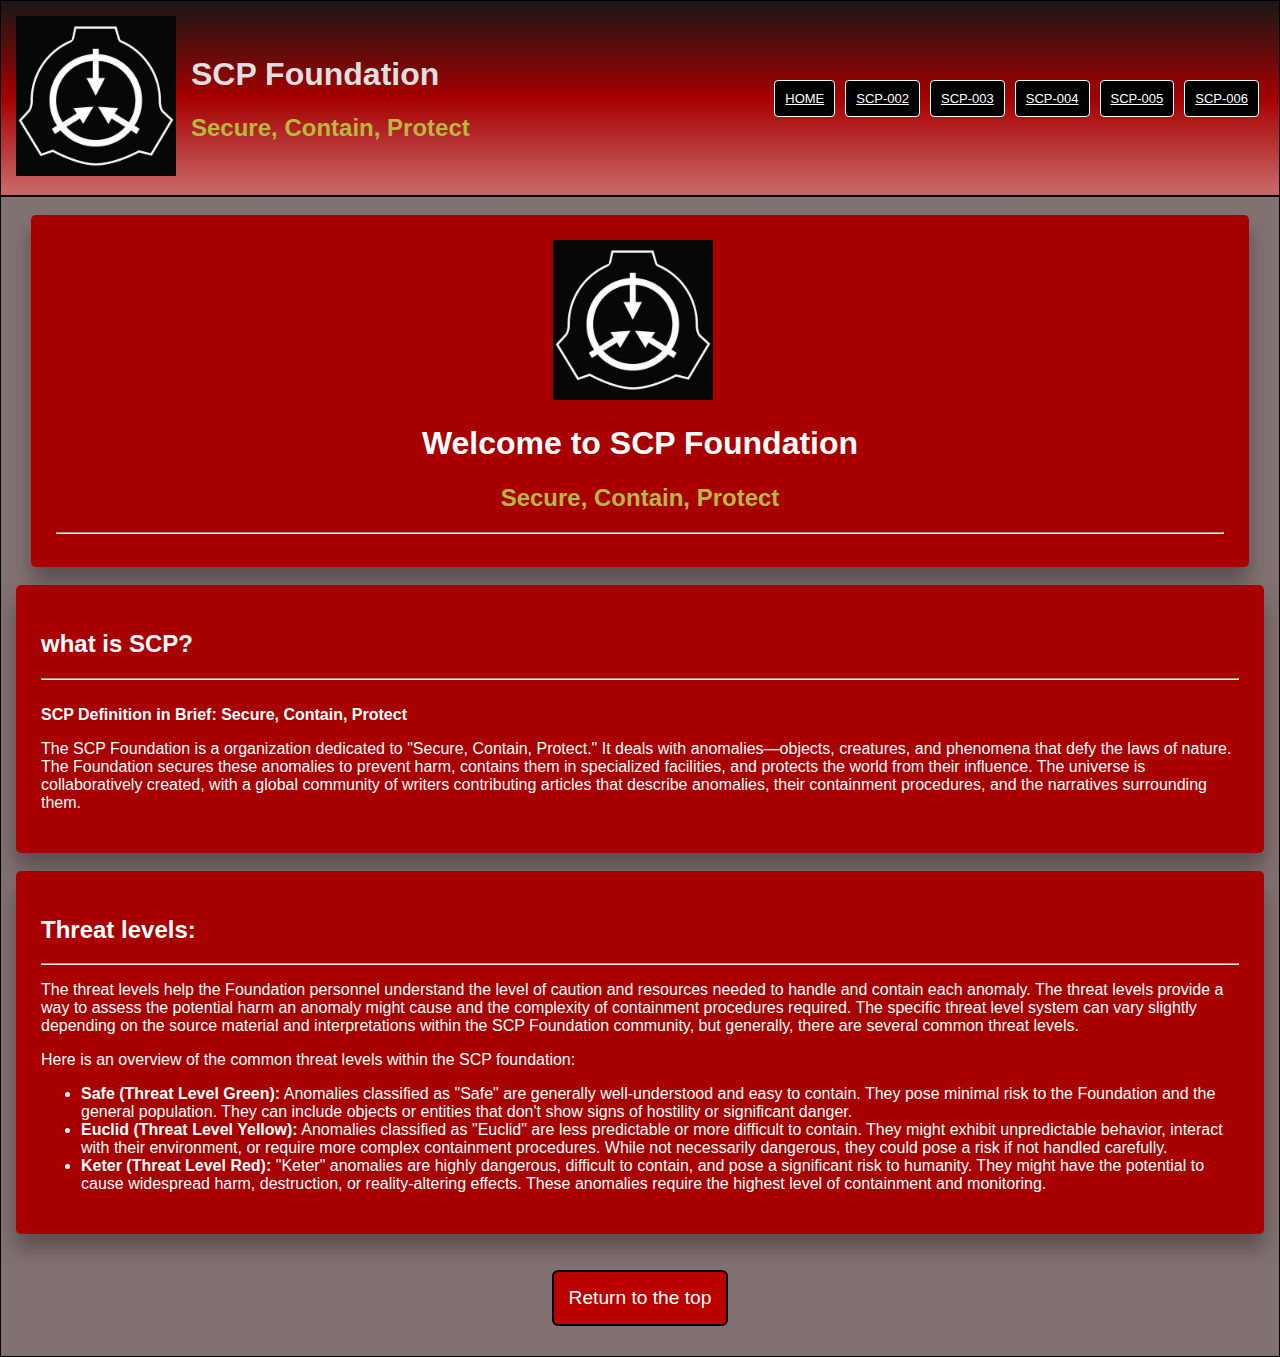
<file: index.html>
<!DOCTYPE html>
<html lang="en">
<head>
    <meta charset="UTF-8">
    <meta name="viewport" content="width=device-width, initial-scale=1.0">
    <link href="style.css" rel="stylesheet"> 
    <title>SCP-wiki.com</title>
</head>
<body>
    
    <nav class="title">

        <a href="index.html"><img src="images/SCPIogo.webp" alt="SCP" height="160px" class="SCP_img"></a>
        <label>
            <h1>SCP Foundation</h1>

            <div class="title_name">
            <h2>Secure, Contain, Protect</h2>
            </div>

        </label>

        <button class="MenuNav" onclick="" id="MenuNav">Menu</button>

        <ul class="navbar">
        <li><a href="index.html" class="active">Home</a></li>
        <li><a href="scp-002.html" class="active">SCP-002</a></li>
        <li><a href="scp-003.html" class="active">SCP-003</a></li>
        <li><a href="scp-004.html" class="active">SCP-004</a></li>
        <li><a href="scp-005.html" class="active">SCP-005</a></li>
        <li><a href="scp-006.html" class="active">SCP-006</a></li>
        </ul>

    </nav>

    <div class="Menu" id="Menu">
        <ul class="navbar2">
            <li><a href="index.html" class="active">Home</a></li>
            <li><a href="scp-002.html" class="active">SCP-002</a></li>
            <li><a href="scp-003.html" class="active">SCP-003</a></li>
            <li><a href="scp-004.html" class="active">SCP-004</a></li>
            <li><a href="scp-005.html" class="active">SCP-005</a></li>
            <li><a href="scp-006.html" class="active">SCP-006</a></li>
        </ul>
    </div>


    <div class="background_behind_IMG">
        <br>
        <div class="mainpage">
            <div class="introduction">
                <a href="index.html"><img src="images/SCPIogo.webp" alt="SCP" height="160px" class="SCP_img"></a>
                <label>
                <h1>Welcome to SCP Foundation</h1>

                <div class="title_name">
                    <h2>Secure, Contain, Protect</h2>
                </div>

                </label>
                <hr>
            </div>
        </div>

        <br>

        <div class="introduction">
            <h2>what is SCP?</h2>
            <hr>
            <br>

            <b>SCP Definition in Brief: Secure, Contain, Protect</b>

            <p>The SCP Foundation is a organization dedicated to "Secure, Contain, Protect." It deals with anomalies—objects, creatures, and phenomena that defy the laws of nature. The Foundation secures these anomalies to prevent harm, contains them in specialized facilities, and protects the world from their influence. The universe is collaboratively created, with a global community of writers contributing articles that describe anomalies, their containment procedures, and the narratives surrounding them.</p>
        </div>
        <br>
        <div class="introduction">

            <h2>Threat levels:</h2>
            <hr>
            <p>The threat levels help the Foundation personnel understand the level of caution and resources needed to handle and contain each anomaly. The threat levels provide a way to assess the potential harm an anomaly might cause and the complexity of containment procedures required. The specific threat level system can vary slightly depending on the source material and interpretations within the SCP Foundation community, but generally, there are several common threat levels.</p>

            <table>Here is an overview of the common threat levels within the SCP foundation:
                <ul>
                    <li>
                        <b>Safe (Threat Level Green):</b>
                        Anomalies classified as "Safe" are generally well-understood and easy to contain. They pose minimal risk to the Foundation and the general population. They can include objects or entities that don't show signs of hostility or significant danger.
                    </li>
                    <li>
                        <b>Euclid (Threat Level Yellow):</b>
                        Anomalies classified as "Euclid" are less predictable or more difficult to contain. They might exhibit unpredictable behavior, interact with their environment, or require more complex containment procedures. While not necessarily dangerous, they could pose a risk if not handled carefully.
                    </li>
                    <li>
                        <b>Keter (Threat Level Red):</b>
                        "Keter" anomalies are highly dangerous, difficult to contain, and pose a significant risk to humanity. They might have the potential to cause widespread harm, destruction, or reality-altering effects. These anomalies require the highest level of containment and monitoring.
            
                    </li>
                </ul>

            </table>


        </div>
        <br>
        <br>
        <div class="Returntotop">
            <button id="returnToTopButton" type="">Return to the top</button>
        </div>
        <br>
        <br>
    </div>
</body>
<script src="script.js"></script>
</html>
</file>
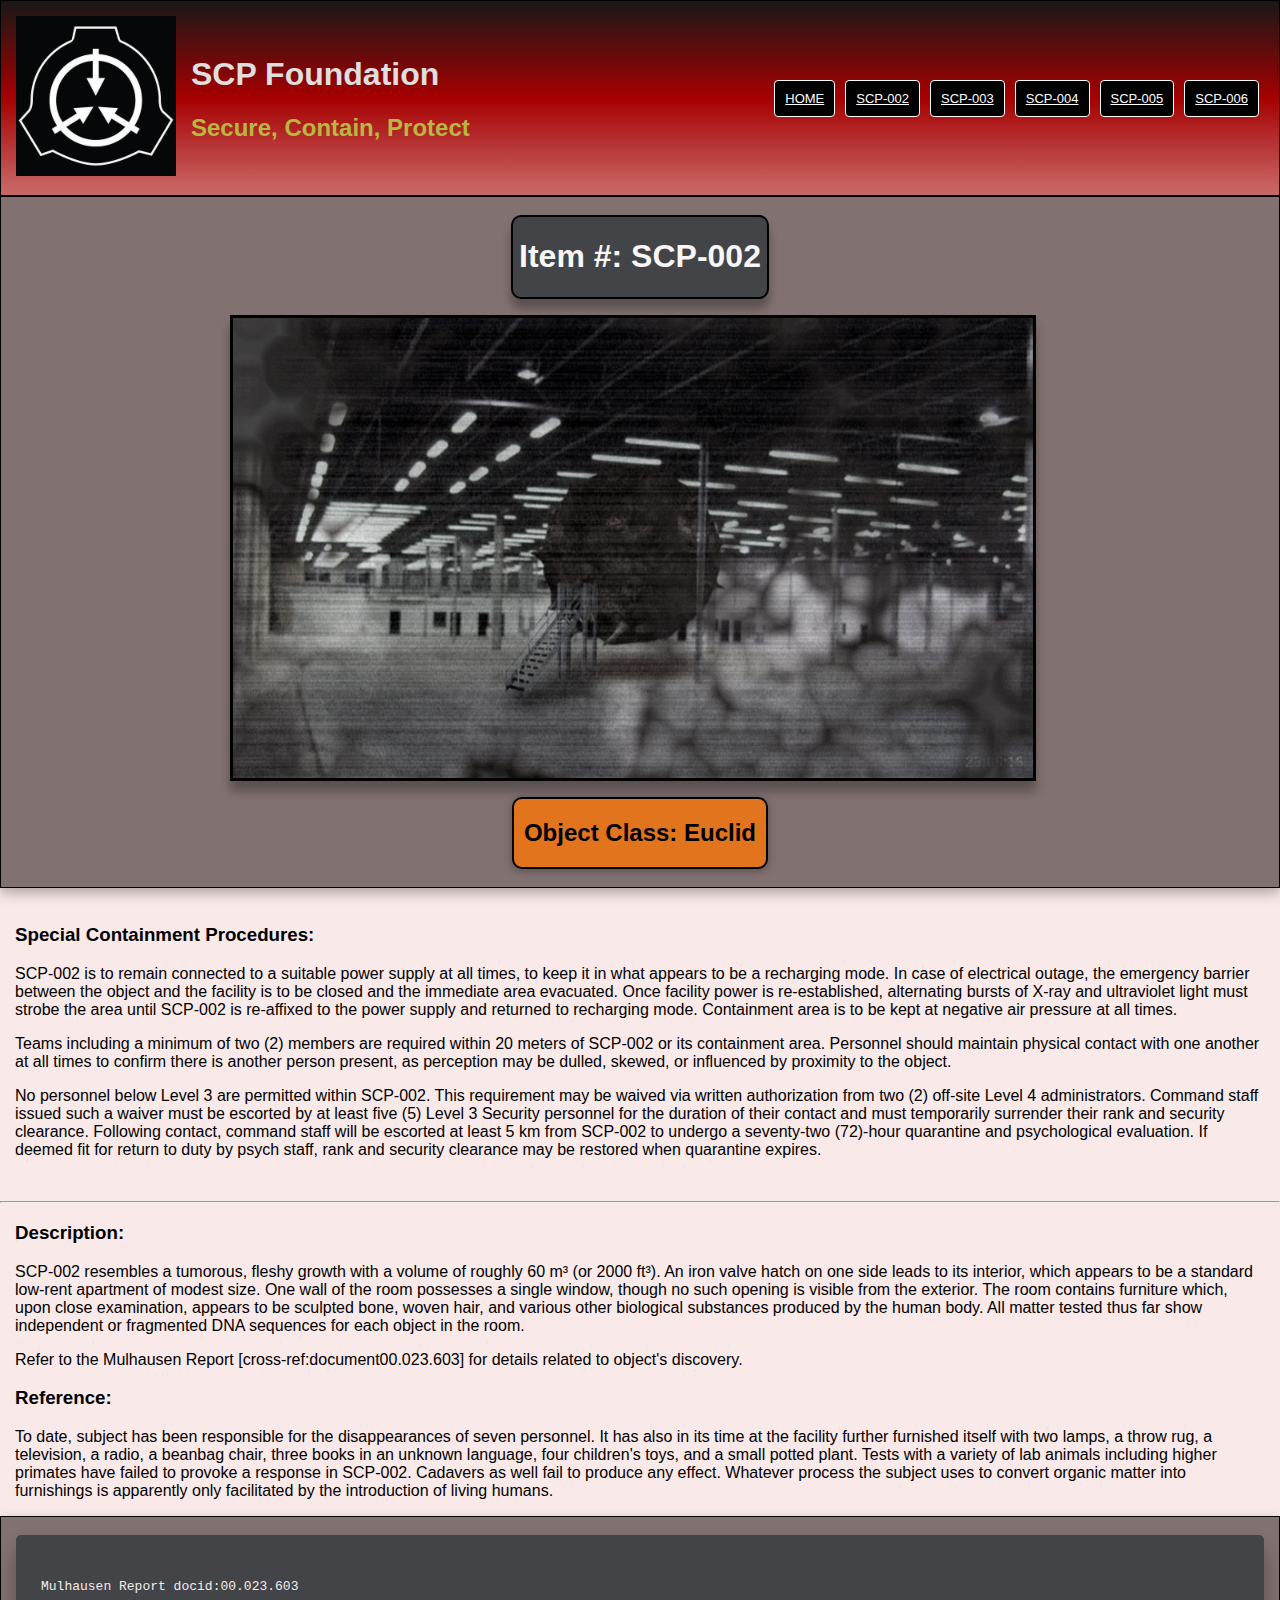
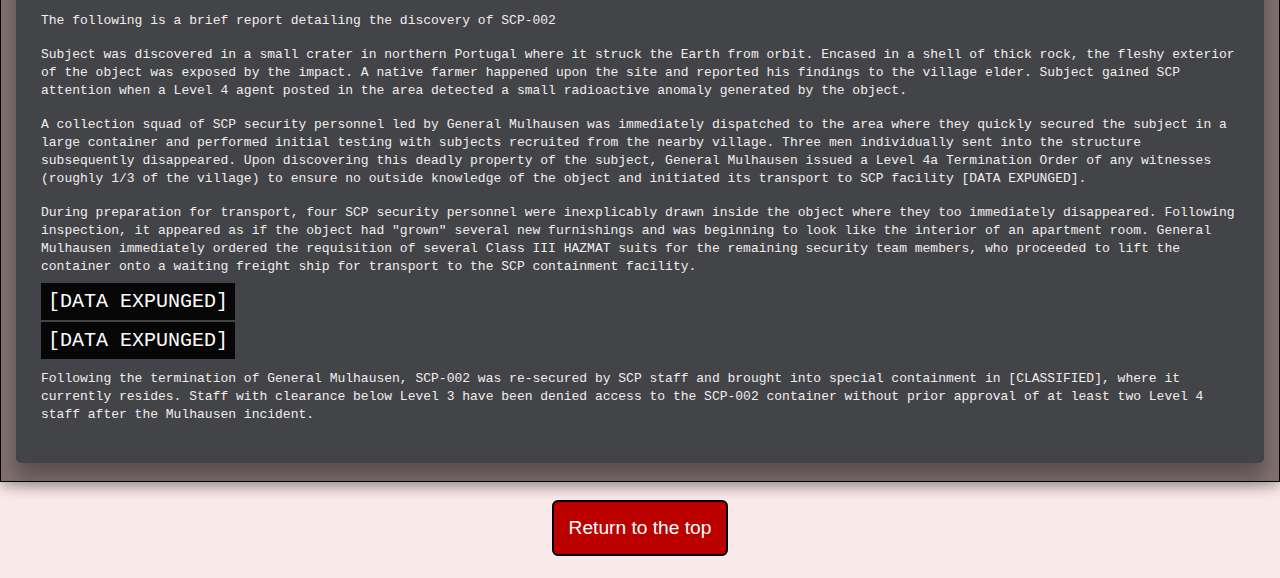
<file: scp-002.html>
<!DOCTYPE html>
<html lang="en">
<head>
    <meta charset="UTF-8">
    <meta name="viewport" content="width=device-width, initial-scale=1.0">
    <link href="style.css" rel="stylesheet">
    <title>SCP-002 - SCP Foundation</title>
</head>

<body>
    <nav class="title">

        <a href="index.html"><img src="images/SCPIogo.webp" alt="SCP" height="160px" class="SCP_img"></a>
        <label>
            <h1>SCP Foundation</h1>

            <div class="title_name">
            <h2>Secure, Contain, Protect</h2>
            </div>

        </label>

        <button class="MenuNav" onclick="" id="MenuNav">Menu</button>

        <ul class="navbar">
        <li><a href="index.html" class="active">Home</a></li>
        <li><a href="scp-002.html" class="active">SCP-002</a></li>
        <li><a href="scp-003.html" class="active">SCP-003</a></li>
        <li><a href="scp-004.html" class="active">SCP-004</a></li>
        <li><a href="scp-005.html" class="active">SCP-005</a></li>
        <li><a href="scp-006.html" class="active">SCP-006</a></li>
        </ul>

    </nav>

    <div class="Menu" id="Menu">
        <ul class="navbar2">
            <li><a href="index.html" class="active">Home</a></li>
            <li><a href="scp-002.html" class="active">SCP-002</a></li>
            <li><a href="scp-003.html" class="active">SCP-003</a></li>
            <li><a href="scp-004.html" class="active">SCP-004</a></li>
            <li><a href="scp-005.html" class="active">SCP-005</a></li>
            <li><a href="scp-006.html" class="active">SCP-006</a></li>
        </ul>
    </div>

    <div class="background_behind_IMG">


        <br>
        <div class="Item_num">
            <h1>Item #: SCP-002</h1>
        </div>
        <div class="SCP_img">
            <p><img  class="responsive_img" src="images/800px-SCP002.jpg" alt="SCP-002"></p>
        </div>
        <div class="Euclid">
            <h2><span><b>Object Class: </b>Euclid</span></h2>
        </div>

        
        <br>
    </div>
    
    <div class="Document">
        <br>
    <h3>Special Containment Procedures:</h3>
    <p>SCP-002 is to remain connected to a suitable power supply at all times, to keep it in what appears to be a recharging mode. In case of electrical outage, the emergency barrier between the object and the facility is to be closed and the immediate area evacuated. Once facility power is re-established, alternating bursts of X-ray and ultraviolet light must strobe the area until SCP-002 is re-affixed to the power supply and returned to recharging mode. Containment area is to be kept at negative air pressure at all times.</p>
    <p>Teams including a minimum of two (2) members are required within 20 meters of SCP-002 or its containment area. Personnel should maintain physical contact with one another at all times to confirm there is another person present, as perception may be dulled, skewed, or influenced by proximity to the object.</p>
    <p>No personnel below Level 3 are permitted within SCP-002. This requirement may be waived via written authorization from two (2) off-site Level 4 administrators. Command staff issued such a waiver must be escorted by at least five (5) Level 3 Security personnel for the duration of their contact and must temporarily surrender their rank and security clearance. Following contact, command staff will be escorted at least 5 km from SCP-002 to undergo a seventy-two (72)-hour quarantine and psychological evaluation. If deemed fit for return to duty by psych staff, rank and security clearance may be restored when quarantine expires.</p>

    </div>

    

    <br>
    <hr>

    <div class="Document">

    <h3>Description:</h3>

    <p>SCP-002 resembles a tumorous, fleshy growth with a volume of roughly 60 m³ (or 2000 ft³). An iron valve hatch on one side leads to its interior, which appears to be a standard low-rent apartment of modest size. One wall of the room possesses a single window, though no such opening is visible from the exterior. The room contains furniture which, upon close examination, appears to be sculpted bone, woven hair, and various other biological substances produced by the human body. All matter tested thus far show independent or fragmented DNA sequences for each object in the room.</p>
        
    <p>Refer to the Mulhausen Report [cross-ref:document00.023.603] for details related to object's discovery.</p>
        
    <h3>Reference:</h3>
    <p>To date, subject has been responsible for the disappearances of seven personnel. It has also in its time at the facility further furnished itself with two lamps, a throw rug, a television, a radio, a beanbag chair, three books in an unknown language, four children's toys, and a small potted plant. Tests with a variety of lab animals including higher primates have failed to provoke a response in SCP-002. Cadavers as well fail to produce any effect. Whatever process the subject uses to convert organic matter into furnishings is apparently only facilitated by the introduction of living humans.</p>


    </div>
    

    <div class="background_behind_IMG">


        <br>

        <div class="Report_doc">

            <p><code>Mulhausen Report docid:00.023.603</code></p>
    
            <p><code>The following is a brief report detailing the discovery of SCP-002</code></p>
            
            <p><code>Subject was discovered in a small crater in northern Portugal where it struck the Earth from orbit. Encased in a shell of thick rock, the fleshy exterior of the object was exposed by the impact. A native farmer happened upon the site and reported his findings to the village elder. Subject gained SCP attention when a Level 4 agent posted in the area detected a small radioactive anomaly generated by the object.</code></p>
                
            <p><code>A collection squad of SCP security personnel led by General Mulhausen was immediately dispatched to the area where they quickly secured the subject in a large container and performed initial testing with subjects recruited from the nearby village. Three men individually sent into the structure subsequently disappeared. Upon discovering this deadly property of the subject, General Mulhausen issued a Level 4a Termination Order of any witnesses (roughly 1/3 of the village) to ensure no outside knowledge of the object and initiated its transport to SCP facility [DATA EXPUNGED].</code></p>
            <p><code>During preparation for transport, four SCP security personnel were inexplicably drawn inside the object where they too immediately disappeared. Following inspection, it appeared as if the object had "grown" several new furnishings and was beginning to look like the interior of an apartment room. General Mulhausen immediately ordered the requisition of several Class III HAZMAT suits for the remaining security team members, who proceeded to lift the container onto a waiting freight ship for transport to the SCP containment facility.</code></p>
            <p><code class="Hidden">[DATA EXPUNGED]</code></p>
            <p><code class="Hidden">[DATA EXPUNGED]</code></p>
            <p><code>Following the termination of General Mulhausen, SCP-002 was re-secured by SCP staff and brought into special containment in [CLASSIFIED], where it currently resides. Staff with clearance below Level 3 have been denied access to the SCP-002 container without prior approval of at least two Level 4 staff after the Mulhausen incident.</code></p>
    
        </div>
           
        <br>


    </div>
    <br>

    <div class="Returntotop">
        <button id="returnToTopButton">Return to the top</button>
    </div>
    

</body>
<script src="script.js"></script>
</html>
</file>
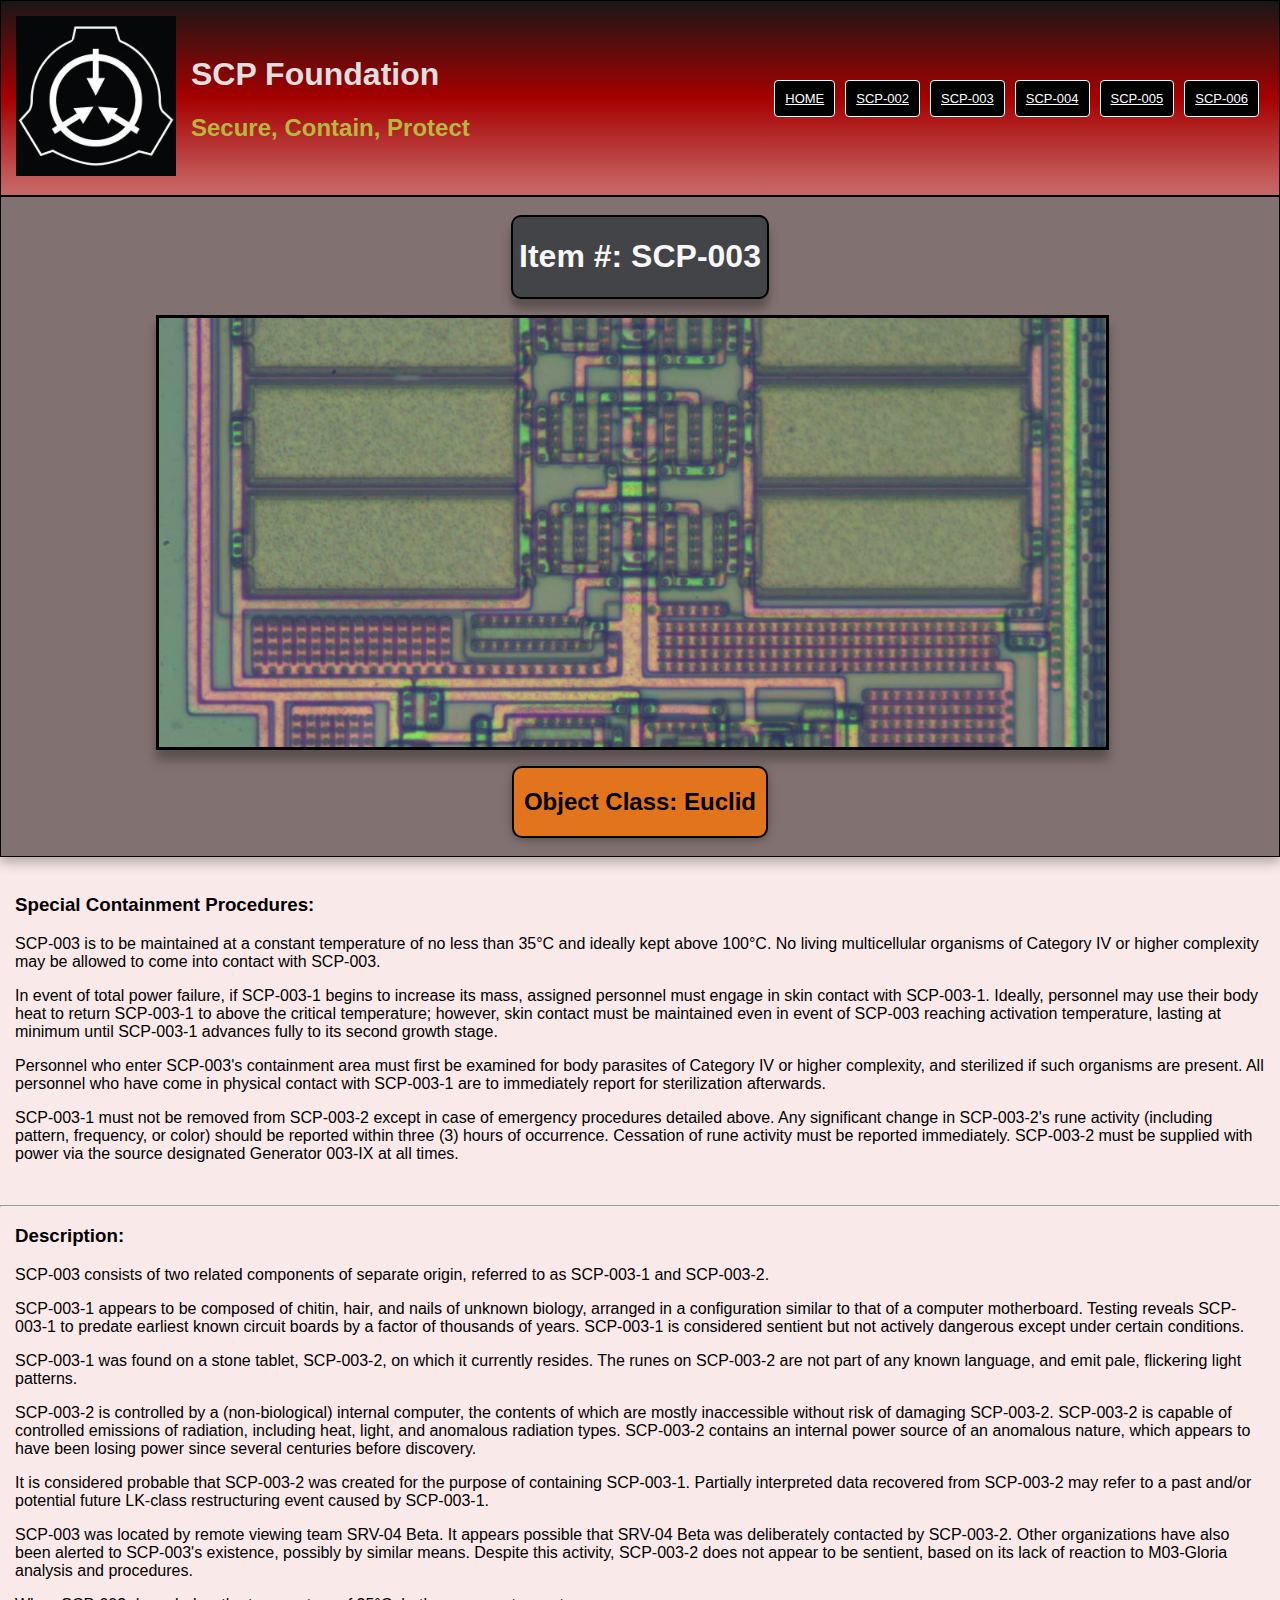
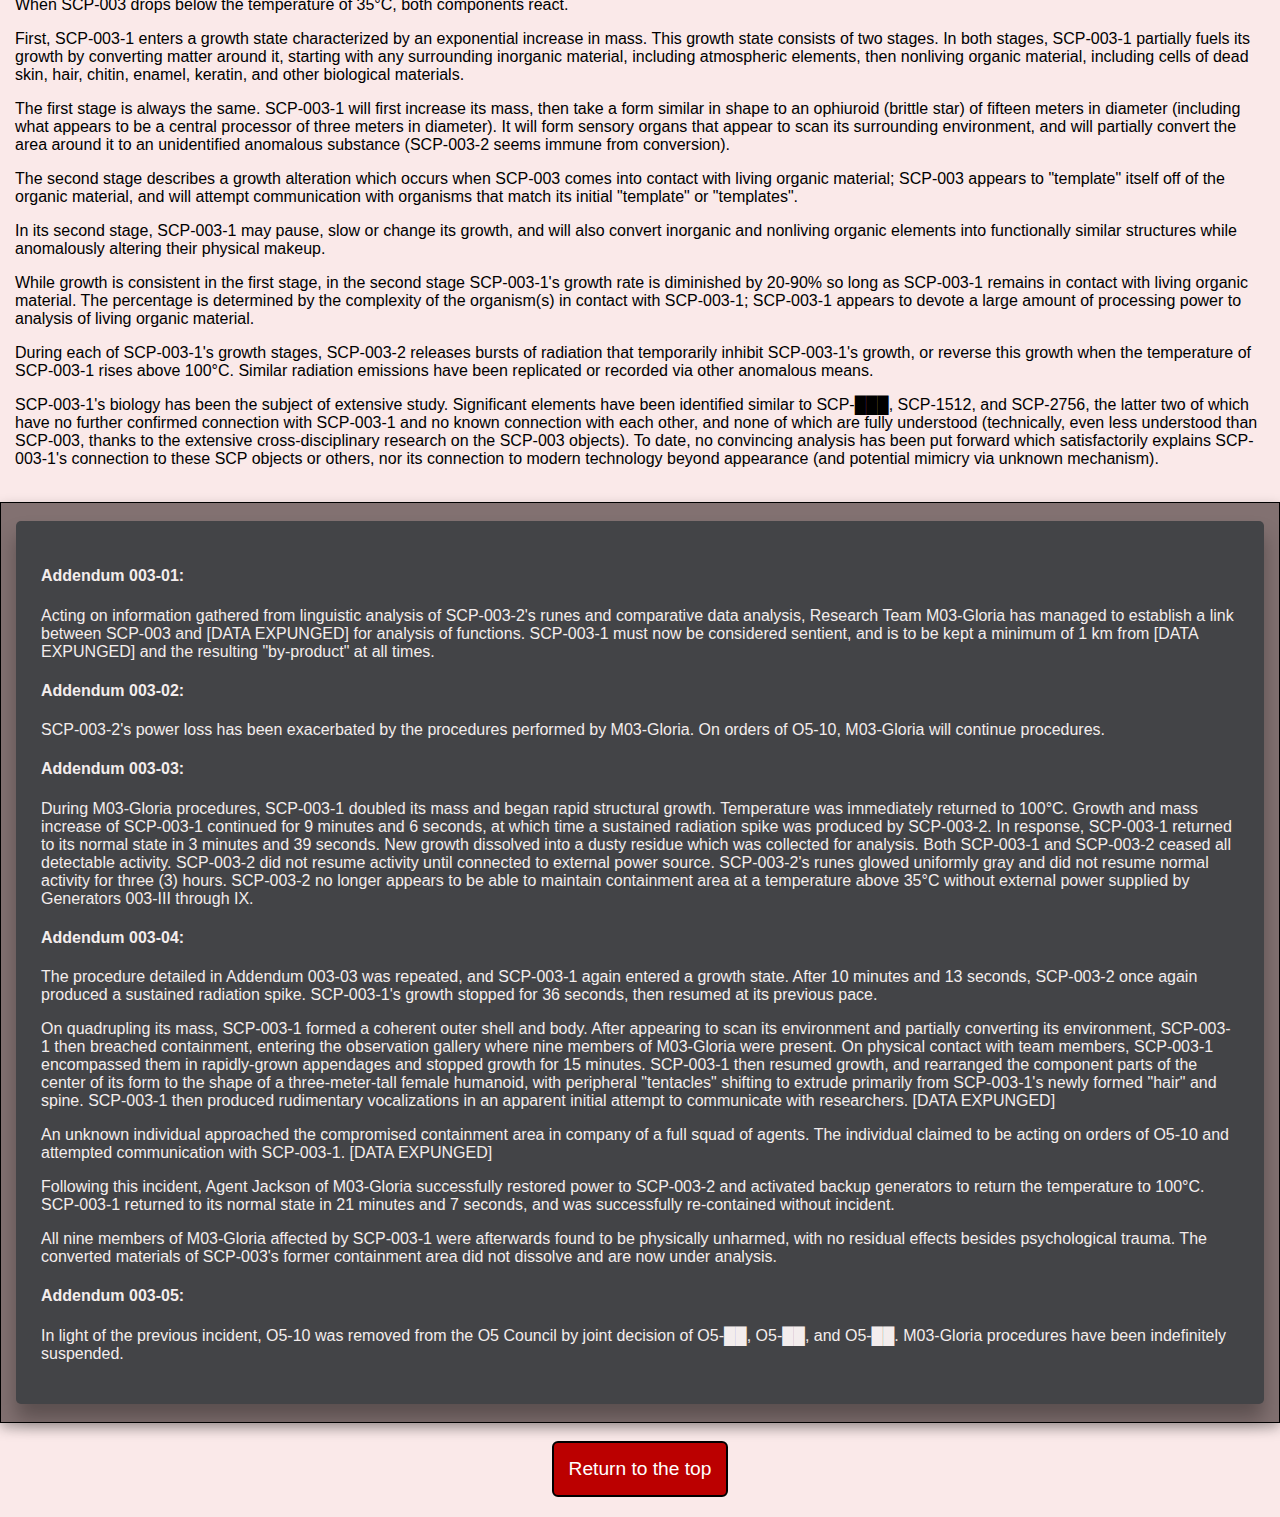
<file: scp-003.html>
<!DOCTYPE html>
<html lang="en">
<head>
    <meta charset="UTF-8">
    <meta name="viewport" content="width=device-width, initial-scale=1.0">
    <link href="style.css" rel="stylesheet">
    <title>SCP-003 - SCP Foundation</title>
</head>
<body>
    <nav class="title">

        <a href="index.html"><img src="images/SCPIogo.webp" alt="SCP" height="160px" class="SCP_img"></a>
        <label>
            <h1>SCP Foundation</h1>

            <div class="title_name">
            <h2>Secure, Contain, Protect</h2>
            </div>

        </label>

        <button class="MenuNav" onclick="" id="MenuNav">Menu</button>

        <ul class="navbar">
        <li><a href="index.html" class="active">Home</a></li>
        <li><a href="scp-002.html" class="active">SCP-002</a></li>
        <li><a href="scp-003.html" class="active">SCP-003</a></li>
        <li><a href="scp-004.html" class="active">SCP-004</a></li>
        <li><a href="scp-005.html" class="active">SCP-005</a></li>
        <li><a href="scp-006.html" class="active">SCP-006</a></li>
        </ul>

    </nav>

    <div class="Menu" id="Menu">
        <ul class="navbar2">
            <li><a href="index.html" class="active">Home</a></li>
            <li><a href="scp-002.html" class="active">SCP-002</a></li>
            <li><a href="scp-003.html" class="active">SCP-003</a></li>
            <li><a href="scp-004.html" class="active">SCP-004</a></li>
            <li><a href="scp-005.html" class="active">SCP-005</a></li>
            <li><a href="scp-006.html" class="active">SCP-006</a></li>
        </ul>
    </div>


    <div class="background_behind_IMG">


        <br>
        <div class="Item_num">
            <h1>Item #: SCP-003</h1>
        </div>
        <div class="SCP_img">
            <p><img  class="responsive_img" src="images/SCP-003a-new.jpg" alt="SCP-002"></p>
        </div>
        <div class="Euclid">
            <h2><b>Object Class: </b>Euclid</h2>
        </div>

        <br>

    </div>

    <div class="Document">
        <br>
        <h3>Special Containment Procedures:</h3>
        <p>SCP-003 is to be maintained at a constant temperature of no less than 35°C and ideally kept above 100°C. No living multicellular organisms of Category IV or higher complexity may be allowed to come into contact with SCP-003.</p>
        <p>In event of total power failure, if SCP-003-1 begins to increase its mass, assigned personnel must engage in skin contact with SCP-003-1. Ideally, personnel may use their body heat to return SCP-003-1 to above the critical temperature; however, skin contact must be maintained even in event of SCP-003 reaching activation temperature, lasting at minimum until SCP-003-1 advances fully to its second growth stage.</p>
        <p>Personnel who enter SCP-003's containment area must first be examined for body parasites of Category IV or higher complexity, and sterilized if such organisms are present. All personnel who have come in physical contact with SCP-003-1 are to immediately report for sterilization afterwards.</p>
        <p>SCP-003-1 must not be removed from SCP-003-2 except in case of emergency procedures detailed above. Any significant change in SCP-003-2's rune activity (including pattern, frequency, or color) should be reported within three (3) hours of occurrence. Cessation of rune activity must be reported immediately. SCP-003-2 must be supplied with power via the source designated Generator 003-IX at all times.</p>
    </div>

        <br>
        <hr>
    <div class="Document">
        <h3>Description:</h3>
        <p>SCP-003 consists of two related components of separate origin, referred to as SCP-003-1 and SCP-003-2.</p>
        <p>SCP-003-1 appears to be composed of chitin, hair, and nails of unknown biology, arranged in a configuration similar to that of a computer motherboard. Testing reveals SCP-003-1 to predate earliest known circuit boards by a factor of thousands of years. SCP-003-1 is considered sentient but not actively dangerous except under certain conditions.</p>
        <p>SCP-003-1 was found on a stone tablet, SCP-003-2, on which it currently resides. The runes on SCP-003-2 are not part of any known language, and emit pale, flickering light patterns.</p>
        <p>SCP-003-2 is controlled by a (non-biological) internal computer, the contents of which are mostly inaccessible without risk of damaging SCP-003-2. SCP-003-2 is capable of controlled emissions of radiation, including heat, light, and anomalous radiation types. SCP-003-2 contains an internal power source of an anomalous nature, which appears to have been losing power since several centuries before discovery.</p>
        <p>It is considered probable that SCP-003-2 was created for the purpose of containing SCP-003-1. Partially interpreted data recovered from SCP-003-2 may refer to a past and/or potential future LK-class restructuring event caused by SCP-003-1.</p>
        <p>SCP-003 was located by remote viewing team SRV-04 Beta. It appears possible that SRV-04 Beta was deliberately contacted by SCP-003-2. Other organizations have also been alerted to SCP-003's existence, possibly by similar means. Despite this activity, SCP-003-2 does not appear to be sentient, based on its lack of reaction to M03-Gloria analysis and procedures.</p>
        <p>When SCP-003 drops below the temperature of 35°C, both components react.</p>
        <p>First, SCP-003-1 enters a growth state characterized by an exponential increase in mass. This growth state consists of two stages. In both stages, SCP-003-1 partially fuels its growth by converting matter around it, starting with any surrounding inorganic material, including atmospheric elements, then nonliving organic material, including cells of dead skin, hair, chitin, enamel, keratin, and other biological materials.</p>
        <p>The first stage is always the same. SCP-003-1 will first increase its mass, then take a form similar in shape to an ophiuroid (brittle star) of fifteen meters in diameter (including what appears to be a central processor of three meters in diameter). It will form sensory organs that appear to scan its surrounding environment, and will partially convert the area around it to an unidentified anomalous substance (SCP-003-2 seems immune from conversion).</p>
        <p>The second stage describes a growth alteration which occurs when SCP-003 comes into contact with living organic material; SCP-003 appears to "template" itself off of the organic material, and will attempt communication with organisms that match its initial "template" or "templates".</p>
        <p>In its second stage, SCP-003-1 may pause, slow or change its growth, and will also convert inorganic and nonliving organic elements into functionally similar structures while anomalously altering their physical makeup.</p>
        <p>While growth is consistent in the first stage, in the second stage SCP-003-1's growth rate is diminished by 20-90% so long as SCP-003-1 remains in contact with living organic material. The percentage is determined by the complexity of the organism(s) in contact with SCP-003-1; SCP-003-1 appears to devote a large amount of processing power to analysis of living organic material.</p>
        <p>During each of SCP-003-1's growth stages, SCP-003-2 releases bursts of radiation that temporarily inhibit SCP-003-1's growth, or reverse this growth when the temperature of SCP-003-1 rises above 100°C. Similar radiation emissions have been replicated or recorded via other anomalous means.</p>
        <p>SCP-003-1's biology has been the subject of extensive study. Significant elements have been identified similar to SCP-███, SCP-1512, and SCP-2756, the latter two of which have no further confirmed connection with SCP-003-1 and no known connection with each other, and none of which are fully understood (technically, even less understood than SCP-003, thanks to the extensive cross-disciplinary research on the SCP-003 objects). To date, no convincing analysis has been put forward which satisfactorily explains SCP-003-1's connection to these SCP objects or others, nor its connection to modern technology beyond appearance (and potential mimicry via unknown mechanism).</p>

        <br>
    </div>

    <div class="background_behind_IMG">
        
    <br>

    <div class="Report_doc ">

        <h4>Addendum 003-01:</h4>
        
        <p>Acting on information gathered from linguistic analysis of SCP-003-2's runes and comparative data analysis, Research Team M03-Gloria has managed to establish a link between SCP-003 and [DATA EXPUNGED] for analysis of functions. SCP-003-1 must now be considered sentient, and is to be kept a minimum of 1 km from [DATA EXPUNGED] and the resulting "by-product" at all times.</p>
        
        <h4>Addendum 003-02:</h4>
        <p>SCP-003-2's power loss has been exacerbated by the procedures performed by M03-Gloria. On orders of O5-10, M03-Gloria will continue procedures.</p>
        
        <h4>Addendum 003-03:</h4>
        <p>During M03-Gloria procedures, SCP-003-1 doubled its mass and began rapid structural growth. Temperature was immediately returned to 100°C. Growth and mass increase of SCP-003-1 continued for 9 minutes and 6 seconds, at which time a sustained radiation spike was produced by SCP-003-2. In response, SCP-003-1 returned to its normal state in 3 minutes and 39 seconds. New growth dissolved into a dusty residue which was collected for analysis. Both SCP-003-1 and SCP-003-2 ceased all detectable activity. SCP-003-2 did not resume activity until connected to external power source. SCP-003-2's runes glowed uniformly gray and did not resume normal activity for three (3) hours. SCP-003-2 no longer appears to be able to maintain containment area at a temperature above 35°C without external power supplied by Generators 003-III through IX.</p>
        
        <h4>Addendum 003-04:</h4>
        <p>The procedure detailed in Addendum 003-03 was repeated, and SCP-003-1 again entered a growth state. After 10 minutes and 13 seconds, SCP-003-2 once again produced a sustained radiation spike. SCP-003-1's growth stopped for 36 seconds, then resumed at its previous pace.</p>
        
        <p>On quadrupling its mass, SCP-003-1 formed a coherent outer shell and body. After appearing to scan its environment and partially converting its environment, SCP-003-1 then breached containment, entering the observation gallery where nine members of M03-Gloria were present. On physical contact with team members, SCP-003-1 encompassed them in rapidly-grown appendages and stopped growth for 15 minutes. SCP-003-1 then resumed growth, and rearranged the component parts of the center of its form to the shape of a three-meter-tall female humanoid, with peripheral "tentacles" shifting to extrude primarily from SCP-003-1's newly formed "hair" and spine. SCP-003-1 then produced rudimentary vocalizations in an apparent initial attempt to communicate with researchers. [DATA EXPUNGED]</p>
        
        <p>An unknown individual approached the compromised containment area in company of a full squad of agents. The individual claimed to be acting on orders of O5-10 and attempted communication with SCP-003-1. [DATA EXPUNGED]</p>
        
        <p>Following this incident, Agent Jackson of M03-Gloria successfully restored power to SCP-003-2 and activated backup generators to return the temperature to 100°C. SCP-003-1 returned to its normal state in 21 minutes and 7 seconds, and was successfully re-contained without incident.</p>
        
        <p>All nine members of M03-Gloria affected by SCP-003-1 were afterwards found to be physically unharmed, with no residual effects besides psychological trauma. The converted materials of SCP-003's former containment area did not dissolve and are now under analysis.</p>

        <h4>Addendum 003-05:</h4>
        <p>In light of the previous incident, O5-10 was removed from the O5 Council by joint decision of O5-██, O5-██, and O5-██. M03-Gloria procedures have been indefinitely suspended.</p>
    </div>

    <br>

    </div>

    <br>
    <div class="Returntotop">
        <button id="returnToTopButton" type="">Return to the top</button>
    </div>
    
    

</body>
<script src="script.js"></script>
</html>
</file>
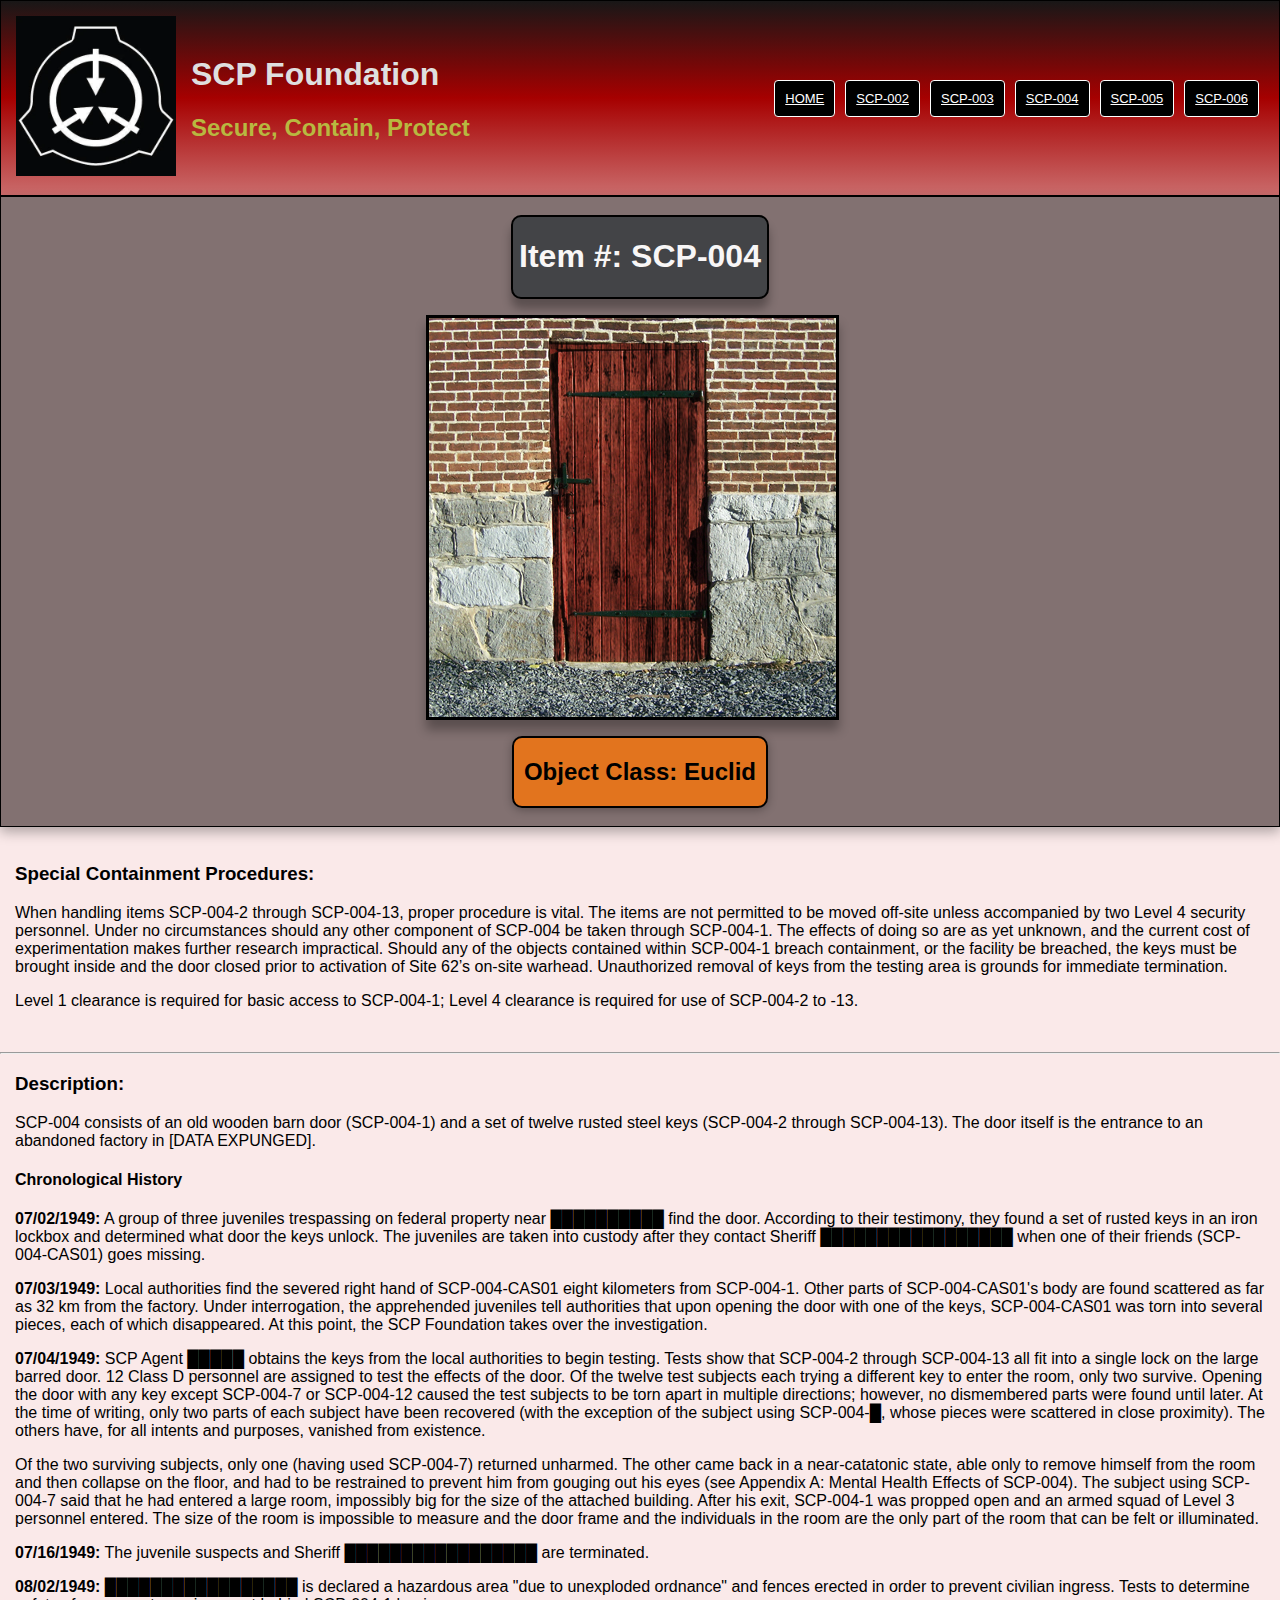
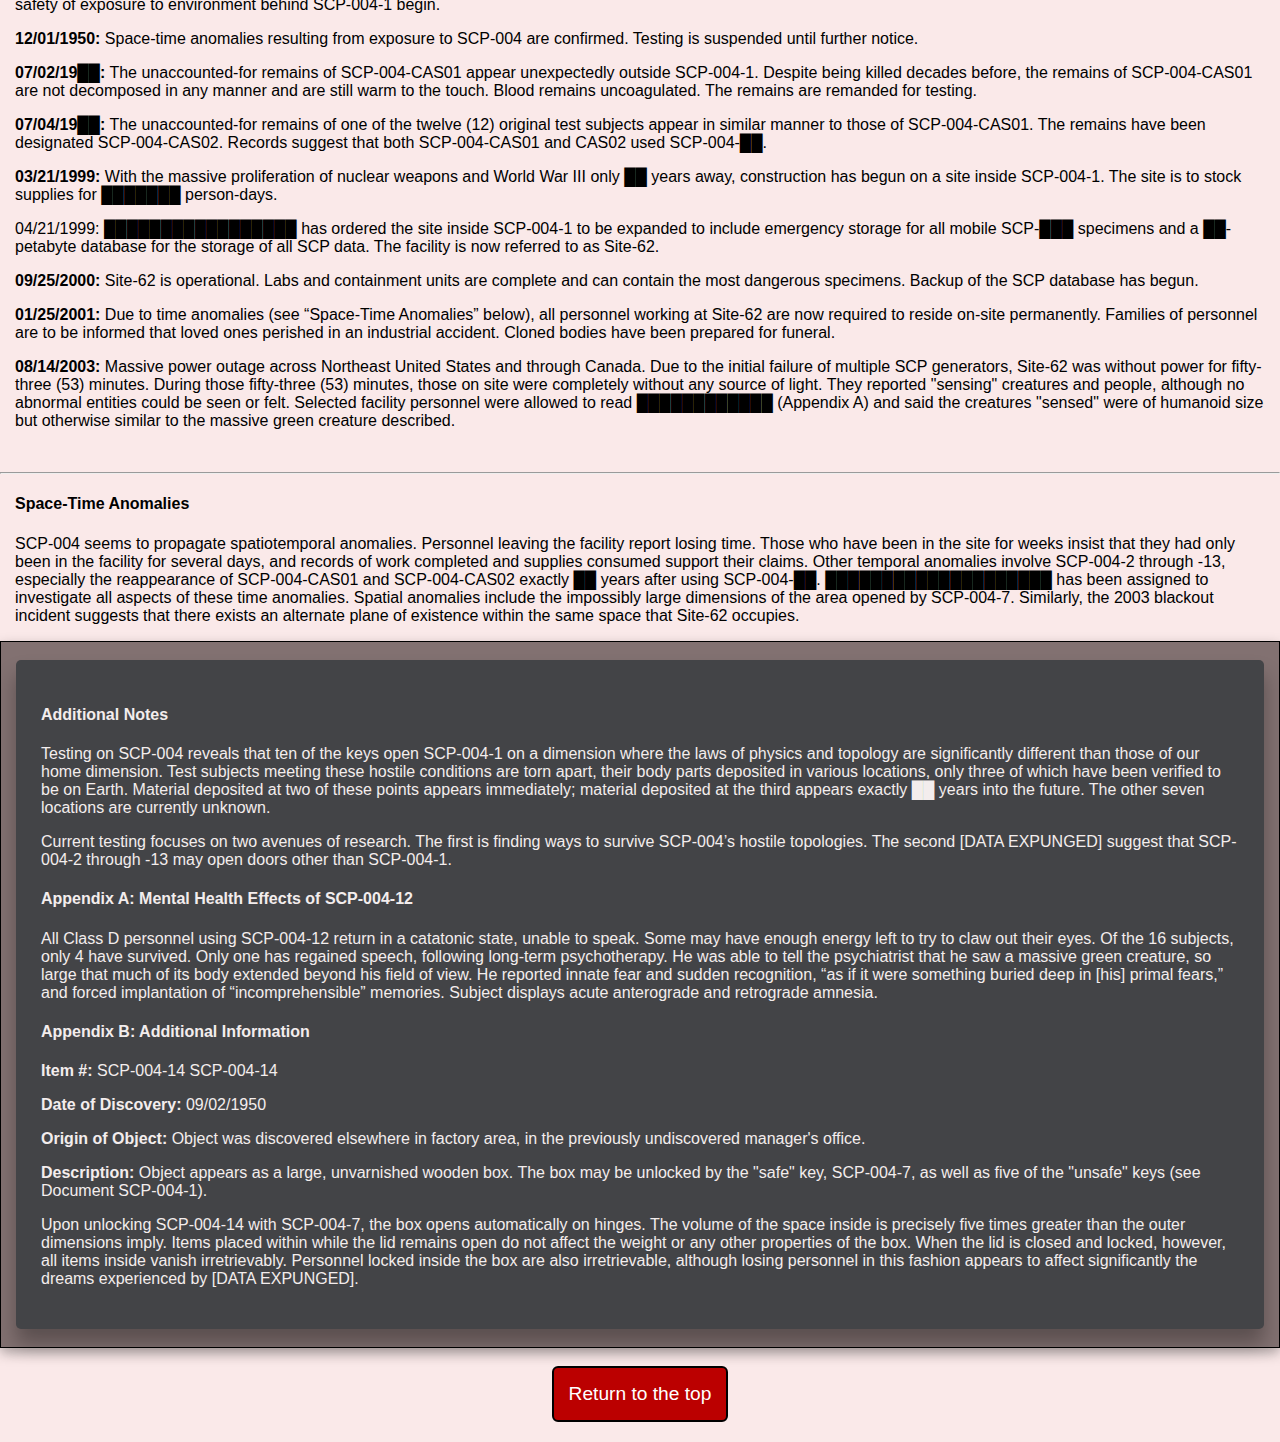
<file: scp-004.html>
<!DOCTYPE html>
<html lang="en">
<head>
    <meta charset="UTF-8">
    <meta name="viewport" content="width=device-width, initial-scale=1.0">
    <link rel="stylesheet" href="style.css">
    <title>SCP-004 - SCP Foundation</title>
</head>
<body>

    <nav class="title">

        <a href="index.html"><img src="images/SCPIogo.webp" alt="SCP" height="160px" class="SCP_img"></a>
        <label>
            <h1>SCP Foundation</h1>

            <div class="title_name">
            <h2>Secure, Contain, Protect</h2>
            </div>

        </label>

        <button class="MenuNav" onclick="" id="MenuNav">Menu</button>

        <ul class="navbar">
        <li><a href="index.html" class="active">Home</a></li>
        <li><a href="scp-002.html" class="active">SCP-002</a></li>
        <li><a href="scp-003.html" class="active">SCP-003</a></li>
        <li><a href="scp-004.html" class="active">SCP-004</a></li>
        <li><a href="scp-005.html" class="active">SCP-005</a></li>
        <li><a href="scp-006.html" class="active">SCP-006</a></li>
        </ul>

    </nav>

    <div class="Menu" id="Menu">
        <ul class="navbar2">
            <li><a href="index.html" class="active">Home</a></li>
            <li><a href="scp-002.html" class="active">SCP-002</a></li>
            <li><a href="scp-003.html" class="active">SCP-003</a></li>
            <li><a href="scp-004.html" class="active">SCP-004</a></li>
            <li><a href="scp-005.html" class="active">SCP-005</a></li>
            <li><a href="scp-006.html" class="active">SCP-006</a></li>
        </ul>
    </div>

    <div class="background_behind_IMG">


        <br>
        <div class="Item_num">
            <h1>Item #: SCP-004</h1>
        </div>
        <div class="SCP_img">
            <p><img  class="responsive_img" src="images/SCP004_door.jpg" alt="SCP-004"></p>
        </div>
        <div class="Euclid">
            <h2><b>Object Class: </b>Euclid</h2>
        </div>

        <br>

    </div>

    <br>

    <div class="Document">
        <h3>Special Containment Procedures:</h3>

        <p>When handling items SCP-004-2 through SCP-004-13, proper procedure is vital. The items are not permitted to be moved off-site unless accompanied by two Level 4 security personnel. Under no circumstances should any other component of SCP-004 be taken through SCP-004-1. The effects of doing so are as yet unknown, and the current cost of experimentation makes further research impractical. Should any of the objects contained within SCP-004-1 breach containment, or the facility be breached, the keys must be brought inside and the door closed prior to activation of Site 62’s on-site warhead. Unauthorized removal of keys from the testing area is grounds for immediate termination.</p>

        <p>Level 1 clearance is required for basic access to SCP-004-1; Level 4 clearance is required for use of SCP-004-2 to -13.</p>
    </div>

    <br>
    <hr>
    <div class="Document">

        <h3>Description:</h3>

        <p>SCP-004 consists of an old wooden barn door (SCP-004-1) and a set of twelve rusted steel keys (SCP-004-2 through SCP-004-13). The door itself is the entrance to an abandoned factory in [DATA EXPUNGED].</p>



        <h4>Chronological History</h4>

        <p><b>07/02/1949:</b> A group of three juveniles trespassing on federal property near ██████████ find the door. According to their testimony, they found a set of rusted keys in an iron lockbox and determined what door the keys unlock. The juveniles are taken into custody after they contact Sheriff █████████████████ when one of their friends (SCP-004-CAS01) goes missing.</p>

        <p><b>07/03/1949:</b> Local authorities find the severed right hand of SCP-004-CAS01 eight kilometers from SCP-004-1. Other parts of SCP-004-CAS01's body are found scattered as far as 32 km from the factory. Under interrogation, the apprehended juveniles tell authorities that upon opening the door with one of the keys, SCP-004-CAS01 was torn into several pieces, each of which disappeared. At this point, the SCP Foundation takes over the investigation.</p>

        <p><b>07/04/1949:</b> SCP Agent █████ obtains the keys from the local authorities to begin testing. Tests show that SCP-004-2 through SCP-004-13 all fit into a single lock on the large barred door. 12 Class D personnel are assigned to test the effects of the door. Of the twelve test subjects each trying a different key to enter the room, only two survive. Opening the door with any key except SCP-004-7 or SCP-004-12 caused the test subjects to be torn apart in multiple directions; however, no dismembered parts were found until later. At the time of writing, only two parts of each subject have been recovered (with the exception of the subject using SCP-004-█, whose pieces were scattered in close proximity). The others have, for all intents and purposes, vanished from existence.</p>

        <p>Of the two surviving subjects, only one (having used SCP-004-7) returned unharmed. The other came back in a near-catatonic state, able only to remove himself from the room and then collapse on the floor, and had to be restrained to prevent him from gouging out his eyes (see Appendix A: Mental Health Effects of SCP-004). The subject using SCP-004-7 said that he had entered a large room, impossibly big for the size of the attached building. After his exit, SCP-004-1 was propped open and an armed squad of Level 3 personnel entered. The size of the room is impossible to measure and the door frame and the individuals in the room are the only part of the room that can be felt or illuminated.</p>

        <p><b>07/16/1949:</b> The juvenile suspects and Sheriff █████████████████ are terminated.</p>

        <p><b>08/02/1949:</b> █████████████████ is declared a hazardous area "due to unexploded ordnance" and fences erected in order to prevent civilian ingress. Tests to determine safety of exposure to environment behind SCP-004-1 begin.</p>

        <p><b>12/01/1950:</b> Space-time anomalies resulting from exposure to SCP-004 are confirmed. Testing is suspended until further notice.</p>

        <p><b>07/02/19██:</b> The unaccounted-for remains of SCP-004-CAS01 appear unexpectedly outside SCP-004-1. Despite being killed decades before, the remains of SCP-004-CAS01 are not decomposed in any manner and are still warm to the touch. Blood remains uncoagulated. The remains are remanded for testing.</p>

        <p><b>07/04/19██:</b> The unaccounted-for remains of one of the twelve (12) original test subjects appear in similar manner to those of SCP-004-CAS01. The remains have been designated SCP-004-CAS02. Records suggest that both SCP-004-CAS01 and CAS02 used SCP-004-██.</p>

        <p><b>03/21/1999:</b> With the massive proliferation of nuclear weapons and World War III only ██ years away, construction has begun on a site inside SCP-004-1. The site is to stock supplies for ███████ person-days.</p>

        <p>04/21/1999: █████████████████ has ordered the site inside SCP-004-1 to be expanded to include emergency storage for all mobile SCP-███ specimens and a ██-petabyte database for the storage of all SCP data. The facility is now referred to as Site-62.</p>

        <p><b>09/25/2000:</b> Site-62 is operational. Labs and containment units are complete and can contain the most dangerous specimens. Backup of the SCP database has begun.</p>

        <p><b>01/25/2001:</b> Due to time anomalies (see “Space-Time Anomalies” below), all personnel working at Site-62 are now required to reside on-site permanently. Families of personnel are to be informed that loved ones perished in an industrial accident. Cloned bodies have been prepared for funeral.</p>

        <p><b>08/14/2003:</b> Massive power outage across Northeast United States and through Canada. Due to the initial failure of multiple SCP generators, Site-62 was without power for fifty-three (53) minutes. During those fifty-three (53) minutes, those on site were completely without any source of light. They reported "sensing" creatures and people, although no abnormal entities could be seen or felt. Selected facility personnel were allowed to read ████████████ (Appendix A) and said the creatures "sensed" were of humanoid size but otherwise similar to the massive green creature described.</p>
    </div>

    <br>
    <hr>
    <div class="Document">
        <h4>Space-Time Anomalies</h4>

        <p>SCP-004 seems to propagate spatiotemporal anomalies. Personnel leaving the facility report losing time. Those who have been in the site for weeks insist that they had only been in the facility for several days, and records of work completed and supplies consumed support their claims. Other temporal anomalies involve SCP-004-2 through -13, especially the reappearance of SCP-004-CAS01 and SCP-004-CAS02 exactly ██ years after using SCP-004-██. ████████████████████ has been assigned to investigate all aspects of these time anomalies. Spatial anomalies include the impossibly large dimensions of the area opened by SCP-004-7. Similarly, the 2003 blackout incident suggests that there exists an alternate plane of existence within the same space that Site-62 occupies.</p>

    </div>


    <div class="background_behind_IMG">
        <br>

        <div class="Report_doc">

            <h4>Additional Notes</h4>

            <p>Testing on SCP-004 reveals that ten of the keys open SCP-004-1 on a dimension where the laws of physics and topology are significantly different than those of our home dimension. Test subjects meeting these hostile conditions are torn apart, their body parts deposited in various locations, only three of which have been verified to be on Earth. Material deposited at two of these points appears immediately; material deposited at the third appears exactly ██ years into the future. The other seven locations are currently unknown.</p>

            <p>Current testing focuses on two avenues of research. The first is finding ways to survive SCP-004’s hostile topologies. The second [DATA EXPUNGED] suggest that SCP-004-2 through -13 may open doors other than SCP-004-1.</p>

            <h4>Appendix A: Mental Health Effects of SCP-004-12</h4>

            <p>All Class D personnel using SCP-004-12 return in a catatonic state, unable to speak. Some may have enough energy left to try to claw out their eyes. Of the 16 subjects, only 4 have survived. Only one has regained speech, following long-term psychotherapy. He was able to tell the psychiatrist that he saw a massive green creature, so large that much of its body extended beyond his field of view. He reported innate fear and sudden recognition, “as if it were something buried deep in [his] primal fears,” and forced implantation of “incomprehensible” memories. Subject displays acute anterograde and retrograde amnesia.</p>

            <h4>Appendix B: Additional Information</h4>

            <p><b>Item #:</b> SCP-004-14 SCP-004-14</p>

            <p><b>Date of Discovery:</b> 09/02/1950</p>

            <p><b>Origin of Object:</b> Object was discovered elsewhere in factory area, in the previously undiscovered manager's office.</p>

            <p><b>Description:</b> Object appears as a large, unvarnished wooden box. The box may be unlocked by the "safe" key, SCP-004-7, as well as five of the "unsafe" keys (see Document SCP-004-1).</p>

            <p>Upon unlocking SCP-004-14 with SCP-004-7, the box opens automatically on hinges. The volume of the space inside is precisely five times greater than the outer dimensions imply. Items placed within while the lid remains open do not affect the weight or any other properties of the box. When the lid is closed and locked, however, all items inside vanish irretrievably. Personnel locked inside the box are also irretrievable, although losing personnel in this fashion appears to affect significantly the dreams experienced by [DATA EXPUNGED].</p>

    </div>
    <br>
    </div>

    <br>
    <div class="Returntotop">
        <button id="returnToTopButton" type="">Return to the top</button>
    </div>

</body>
<script src="script.js"></script>
</html>
</file>
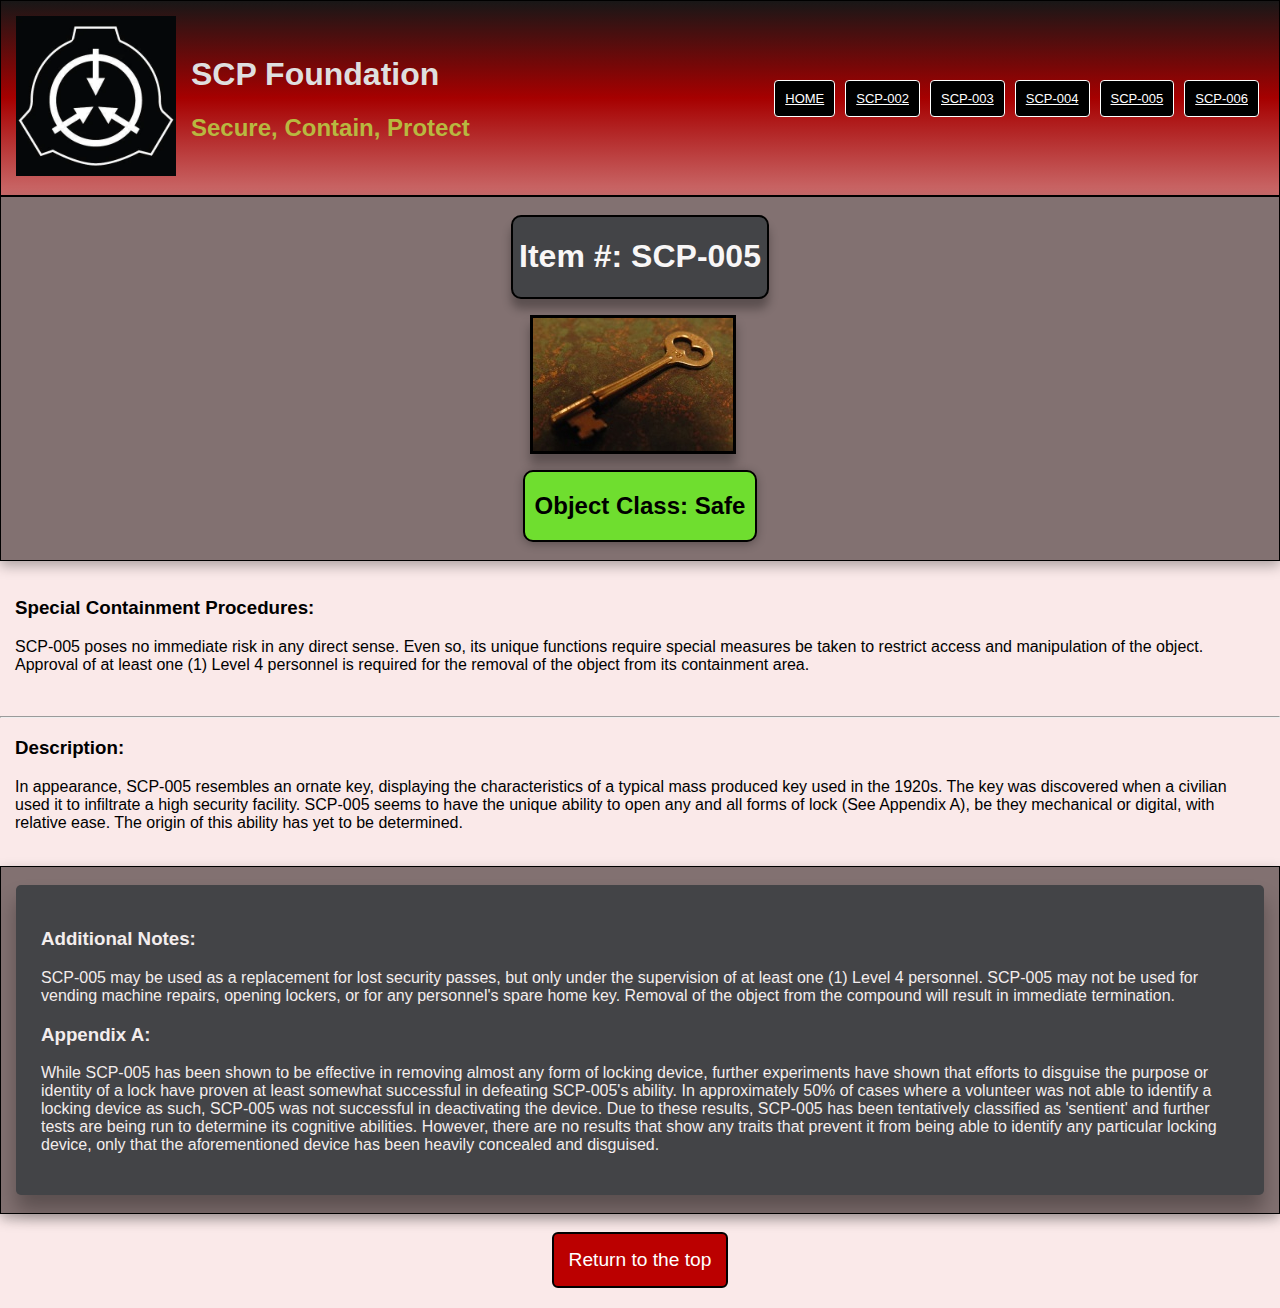
<file: scp-005.html>
<!DOCTYPE html>
<html lang="en">
<head>
    <meta charset="UTF-8">
    <meta name="viewport" content="width=device-width, initial-scale=1.0">
    <link rel="stylesheet" href="style.css">
    <title>SCP-005 - SCP Foundation</title>
</head>
<body>

    <nav class="title">

        <a href="index.html"><img src="images/SCPIogo.webp" alt="SCP" height="160px" class="SCP_img"></a>
        <label>
            <h1>SCP Foundation</h1>

            <div class="title_name">
            <h2>Secure, Contain, Protect</h2>
            </div>

        </label>

        <button class="MenuNav" onclick="" id="MenuNav">Menu</button>

        <ul class="navbar">
        <li><a href="index.html" class="active">Home</a></li>
        <li><a href="scp-002.html" class="active">SCP-002</a></li>
        <li><a href="scp-003.html" class="active">SCP-003</a></li>
        <li><a href="scp-004.html" class="active">SCP-004</a></li>
        <li><a href="scp-005.html" class="active">SCP-005</a></li>
        <li><a href="scp-006.html" class="active">SCP-006</a></li>
        </ul>

    </nav>

    <div class="Menu" id="Menu">
        <ul class="navbar2">
            <li><a href="index.html" class="active">Home</a></li>
            <li><a href="scp-002.html" class="active">SCP-002</a></li>
            <li><a href="scp-003.html" class="active">SCP-003</a></li>
            <li><a href="scp-004.html" class="active">SCP-004</a></li>
            <li><a href="scp-005.html" class="active">SCP-005</a></li>
            <li><a href="scp-006.html" class="active">SCP-006</a></li>
        </ul>
    </div>

    <div class="background_behind_IMG">


        <br>
        <div class="Item_num">
            <h1>Item #: SCP-005</h1>
        </div>
        <div class="SCP_img">
            <p><img  class="responsive_img" src="images/SCP-005.jpg" alt="SCP-005"></p>
        </div>
        <div class="Safe">
            <h2><b>Object Class: </b>Safe</h2>
        </div>

        <br>

    </div>

    <br>

    <div class="Document">

        <h3>Special Containment Procedures:</h3>
        <p>SCP-005 poses no immediate risk in any direct sense. Even so, its unique functions require special measures be taken to restrict access and manipulation of the object. Approval of at least one (1) Level 4 personnel is required for the removal of the object from its containment area.</p>
        <br>
    </div>
    <hr>
    <div class="Document">

        <h3>Description:</h3>
        <p>In appearance, SCP-005 resembles an ornate key, displaying the characteristics of a typical mass produced key used in the 1920s. The key was discovered when a civilian used it to infiltrate a high security facility. SCP-005 seems to have the unique ability to open any and all forms of lock (See Appendix A), be they mechanical or digital, with relative ease. The origin of this ability has yet to be determined.</p>

        <br>
    </div>

    <div class="background_behind_IMG">
        <br>
        <div class="Report_doc ">

        <h3>Additional Notes:</h3>
        <p>SCP-005 may be used as a replacement for lost security passes, but only under the supervision of at least one (1) Level 4 personnel. SCP-005 may not be used for vending machine repairs, opening lockers, or for any personnel's spare home key. Removal of the object from the compound will result in immediate termination.</p>
        <h3>Appendix A:</h3>
        <p>While SCP-005 has been shown to be effective in removing almost any form of locking device, further experiments have shown that efforts to disguise the purpose or identity of a lock have proven at least somewhat successful in defeating SCP-005's ability. In approximately 50% of cases where a volunteer was not able to identify a locking device as such, SCP-005 was not successful in deactivating the device. Due to these results, SCP-005 has been tentatively classified as 'sentient' and further tests are being run to determine its cognitive abilities. However, there are no results that show any traits that prevent it from being able to identify any particular locking device, only that the aforementioned device has been heavily concealed and disguised.</p>

        </div>
        <br>

    </div>

    <br>
    <div class="Returntotop">
        <button id="returnToTopButton" type="">Return to the top</button>
    </div>
</body>
<script src="script.js"></script>
</html>
</file>
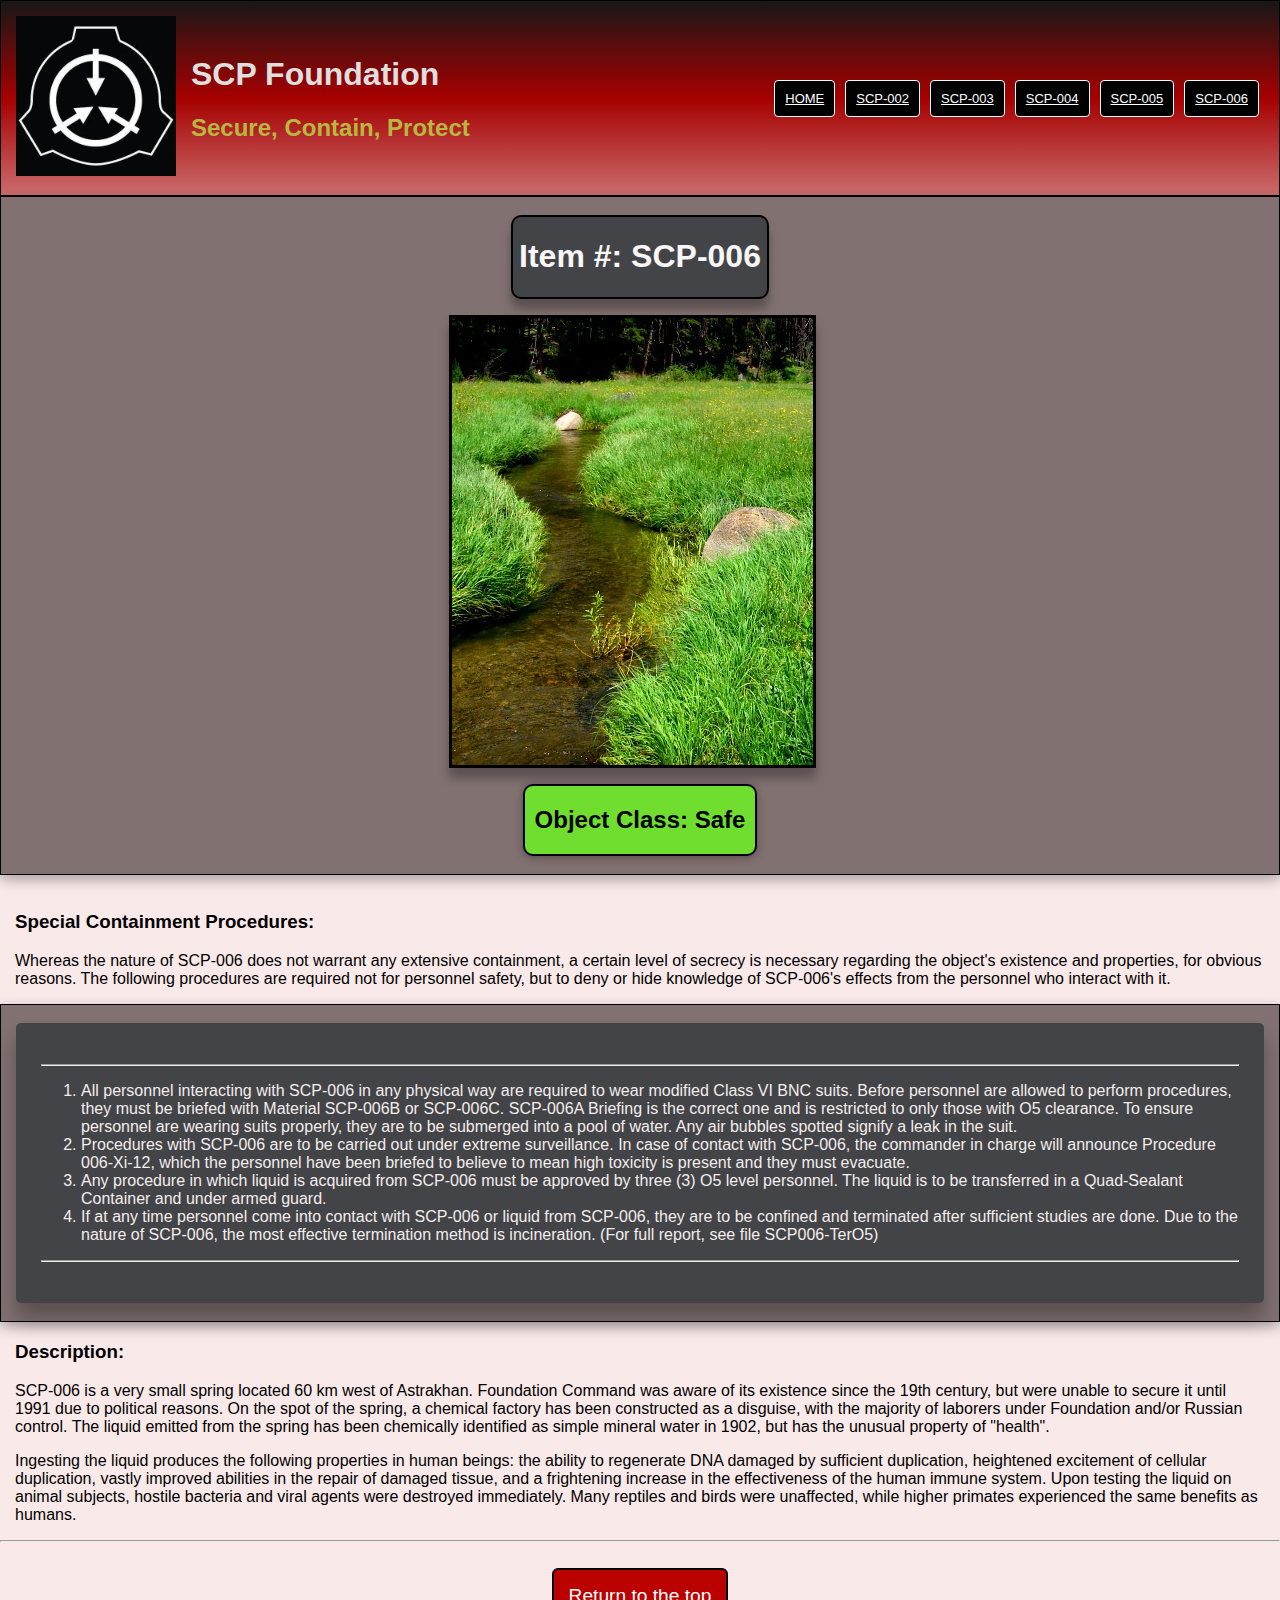
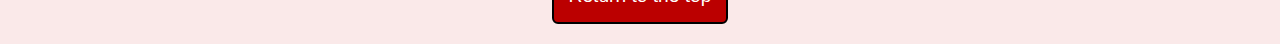
<file: scp-006.html>
<!DOCTYPE html>
<html lang="en">
<head>
    <meta charset="UTF-8">
    <meta name="viewport" content="width=device-width, initial-scale=1.0">
    <link href="style.css" rel="stylesheet">
    <title>Document</title>
</head>
<body>

    <nav class="title">

        <a href="index.html"><img src="images/SCPIogo.webp" alt="SCP" height="160px" class="SCP_img"></a>
        <label>
            <h1>SCP Foundation</h1>

            <div class="title_name">
            <h2>Secure, Contain, Protect</h2>
            </div>

        </label>

        <button class="MenuNav" onclick="" id="MenuNav">Menu</button>

        <ul class="navbar">
        <li><a href="index.html" class="active">Home</a></li>
        <li><a href="scp-002.html" class="active">SCP-002</a></li>
        <li><a href="scp-003.html" class="active">SCP-003</a></li>
        <li><a href="scp-004.html" class="active">SCP-004</a></li>
        <li><a href="scp-005.html" class="active">SCP-005</a></li>
        <li><a href="scp-006.html" class="active">SCP-006</a></li>
        </ul>

    </nav>

    <div class="Menu" id="Menu">
        <ul class="navbar2">
            <li><a href="index.html" class="active">Home</a></li>
            <li><a href="scp-002.html" class="active">SCP-002</a></li>
            <li><a href="scp-003.html" class="active">SCP-003</a></li>
            <li><a href="scp-004.html" class="active">SCP-004</a></li>
            <li><a href="scp-005.html" class="active">SCP-005</a></li>
            <li><a href="scp-006.html" class="active">SCP-006</a></li>
        </ul>
    </div>

    <div class="background_behind_IMG">


        <br>
        <div class="Item_num">
            <h1>Item #: SCP-006</h1>
        </div>
        <div class="SCP_img">
            <p><img  class="responsive_img" src="images/SCP-006.webp" alt="SCP-005"></p>
        </div>
        <div class="Safe">
            <h2><b>Object Class: </b>Safe</h2>
        </div>

        <br>

    </div>


    <div class="Document">
        <br>
        <h3>Special Containment Procedures:</h3>
        <p>Whereas the nature of SCP-006 does not warrant any extensive containment, a certain level of secrecy is necessary regarding the object's existence and properties, for obvious reasons. The following procedures are required not for personnel safety, but to deny or hide knowledge of SCP-006's effects from the personnel who interact with it.</p>
    </div>

    <div class="background_behind_IMG">
        <br>
        <div class="Report_doc">
            <p>
                <hr>
                <ol>
                    <li> All personnel interacting with SCP-006 in any physical way are required to wear modified Class VI BNC suits. Before personnel are allowed to perform procedures, they must be briefed with Material SCP-006B or SCP-006C. SCP-006A Briefing is the correct one and is restricted to only those with O5 clearance. To ensure personnel are wearing suits properly, they are to be submerged into a pool of water. Any air bubbles spotted signify a leak in the suit.</li>
                    <li> Procedures with SCP-006 are to be carried out under extreme surveillance. In case of contact with SCP-006, the commander in charge will announce Procedure 006-Xi-12, which the personnel have been briefed to believe to mean high toxicity is present and they must evacuate.</li>
                    <li> Any procedure in which liquid is acquired from SCP-006 must be approved by three (3) O5 level personnel. The liquid is to be transferred in a Quad-Sealant Container and under armed guard.</li>
                    <li> If at any time personnel come into contact with SCP-006 or liquid from SCP-006, they are to be confined and terminated after sufficient studies are done. Due to the nature of SCP-006, the most effective termination method is incineration. (For full report, see file SCP006-TerO5)</li>
                </ol>
                <hr>
            </p>
        </div>
        <br>
    </div>
    
    <div class="Document">
        <h3>Description:</h3>
        <p>SCP-006 is a very small spring located 60 km west of Astrakhan. Foundation Command was aware of its existence since the 19th century, but were unable to secure it until 1991 due to political reasons. On the spot of the spring, a chemical factory has been constructed as a disguise, with the majority of laborers under Foundation and/or Russian control. The liquid emitted from the spring has been chemically identified as simple mineral water in 1902, but has the unusual property of "health".</p>
        <p>Ingesting the liquid produces the following properties in human beings: the ability to regenerate DNA damaged by sufficient duplication, heightened excitement of cellular duplication, vastly improved abilities in the repair of damaged tissue, and a frightening increase in the effectiveness of the human immune system. Upon testing the liquid on animal subjects, hostile bacteria and viral agents were destroyed immediately. Many reptiles and birds were unaffected, while higher primates experienced the same benefits as humans.</p>

    </div>

    <hr>

    <br>
    <div class="Returntotop">
        <button id="returnToTopButton" type="">Return to the top</button>
    </div>
    
</body>
<script src="script.js"></script>
</html>
</file>
<file: style.css>
body
{
    background-color: rgb(250, 233, 233);
    color: rgb(0, 0, 0);
    font-family:'Gill Sans', 'Gill Sans MT', Calibri, 'Trebuchet MS', sans-serif;
    margin: 0;
}

.introduction
{
    margin-left: 15px;
    margin-right: 15px;
    border-radius: 5px;
    background-color: rgb(168, 0, 0);
    color: rgb(255, 255, 255);
    padding: 25px;
    box-shadow: 0px 15px 20px rgba(0, 0, 0, 0.3);
}

.Menu
{
    background-color: #000000;
    height: auto;
    width: 300px;
    border-radius: 2%;
    margin-left: auto;
    margin-right: auto;
    padding: auto;
    display: none;
}


.Hidden
{
    background-color: rgba(0, 0, 0, 0.904);
    color: rgb(253, 253, 253);
    font-size: 20px;
    padding: 7px;
}

.title_name
{
    color: rgb(184, 184, 64);
}

.navbar {
    margin-left: auto;
    float: right;
    list-style: none;
    display: flex;
    justify-content: center; /* You can change this to adjust alignment */
    align-items: center; /* You can change this to adjust alignment */
    padding: 8;
    font-size: small;
}

@media (max-width: 800px) {
    .navbar {
      display: none; /* Hide the menu by default on smaller screens */
    }
    .navbar.active {
      display: block; /* Display the menu when active */
    }
}



.navbar li {
    padding: 10px 10px;
    border: 1px solid #ffffff;
    border-radius: 4px;
    margin: 0 5px;
    background-color: #000;
    text-transform: uppercase;
    font-family: Arial, Helvetica, sans-serif;
}

.active {
    color: #ffffff;
}

.navbar li:hover {
    background-color: #8e0101;
    transition: .5s;
}

.navbar2
{
    padding: 10px;
    display: flex;
    flex-direction: column;
}

.navbar2 li {
    padding: 10px 10px;
    border: 1px solid #bc0d0d;
    border-radius: 4px;
    margin: 0 5px;
    background-color: rgb(250, 233, 233);
    text-transform: uppercase;
    font-family: Arial, Helvetica, sans-serif;
    text-align: center;
}

.navbar2 li a
{
    color: #000;
}

.navbar2 li:hover {
    background-color: #8e0101;
    transition: .5s;
}

.MenuNav {
    display: none;
    padding: 5px 10px;
    font-size: 16px;
    background-color: #000000;
    color: white;
    border: 1px solid #ffffff;
    cursor: pointer;
    border-radius: 5px;
    transition: background-color 0.3s ease;
    margin-right: auto;
    margin-left: auto;
    text-transform: uppercase;
}


@media (max-width: 800px)
{
    .MenuNav{
        display: block;
        padding: 15px 30px;
    }
}

@media (max-width: 650px)
{
    .MenuNav{
        display: block;
        font-size: smaller;
        padding: 7px 12px;
    }
}
.MenuNav:hover {
    background-color: #8e0101;
}

.title
{

    background-image: linear-gradient(rgb(24, 23, 23), rgb(166, 0, 0),rgba(181, 50, 50, 0.687));
    color: rgb(223, 223, 223);
    border: 1.5px solid black;
    padding-left: 15px;
    padding-right: 15px;
    padding-bottom: 15px;
    padding-top: 15px;
    display: flex;
    flex-direction: row;
    justify-content: flex-start;
    align-items: center;
    width: auto;
}

@media (max-width: 650px)
{
    .title{
        font-size: smaller;
    }
}

.SCP_img
{
    padding-right: 15px;
}

.mainpage
{
    margin-left: 15px;
    margin-right: 15px;
    text-align: center;
}
.Document
{
    margin-left: 15px;
    margin-right: 15px;
}

.Item_num
{
    background-color: rgb(67, 68, 71);
    color: rgb(248, 246, 246);
    border: 2px solid black;
    border-radius: 10px;
    max-width: 35%;
    width: fit-content;
    padding-left: 6px;
    padding-right: 6px;
    margin-left: auto;
    margin-right: auto;
    box-shadow: 0px 10px 10px rgba(0, 0, 0, 0.3);
}

@media (max-width: 800px)
{
    .Item_num{
        font-size: small;
    }
}

@media (max-width: 600px)
{
    .Item_num{
        font-size: xx-small;
    }
}


.responsive_img
{
    margin-left: auto;
    margin-right: auto;
    max-width: 75%;
    border: 3px solid black;
    justify-content: center;
    align-items: center;
    display: flex;
    flex-direction: column;
    box-shadow: 0px 10px 10px rgba(0, 0, 0, 0.3);
}

.background_behind_IMG
{
    background-color: rgb(130, 113, 113);
    border: 1.5px solid black;
    box-shadow: 0px 5px 12px rgba(0, 0, 0, 0.3);;
    
}

.Euclid
{
    border: 2px solid black;
    color: black;
    width: max-content;
    margin-top: 15px;
    padding-left: 10px;
    margin-left: auto;
    margin-right: auto;
    padding-right: 10px;
    border-radius: 10px;
    background-color: rgba(252, 117, 7, 0.788);
    box-shadow: 0px 2px 10px rgba(0, 0, 0, 0.3);
}

@media (max-width: 800px)
{
    .Euclid{
        font-size: small;
    }
}

@media (max-width: 600px)
{
    .Euclid{
        font-size: xx-small;
    }
}
.Safe
{
    border: 2px solid black;
    color: black;
    width: max-content;
    margin-top: 15px;
    padding-left: 10px;
    margin-left: auto;
    margin-right: auto;
    padding-right: 10px;
    border-radius: 10px;
    background-color: rgb(111, 222, 47);
    box-shadow: 0px 2px 10px rgba(0, 0, 0, 0.3);
}

@media (max-width: 800px)
{
    .Safe{
        font-size: small;
    }
}

@media (max-width: 600px)
{
    .Safe{
        font-size: xx-small;
    }
}

.Report_doc 
{
    margin-left: 15px;
    margin-right: 15px;
    border-radius: 5px;
    background-color: rgb(67, 68, 71);
    color: rgb(243, 237, 237);
    padding: 25px;
    box-shadow: 0px 15px 20px rgba(0, 0, 0, 0.3);
}

.Returntotop
{
height: 50px;
align-items: center;
width: auto;
text-align: center;
}

#returnToTopButton
{
    border: 2px solid black;
    border-radius: 6px;
    padding: 15px;
    margin-bottom: 20px;
    color: #ffffff;
    font-size: larger;
    background-color: #bb0000;
    cursor: pointer;
}

#returnToTopButton:hover
{
background-color: #960101;
transition: .5s;
}

@media (max-width:700px)
{
    #returnToTopButton{
        font-size: medium;
    }
}

@media (max-width:500px)
{
    #returnToTopButton{
        font-size: small;
    }
}
</file>
